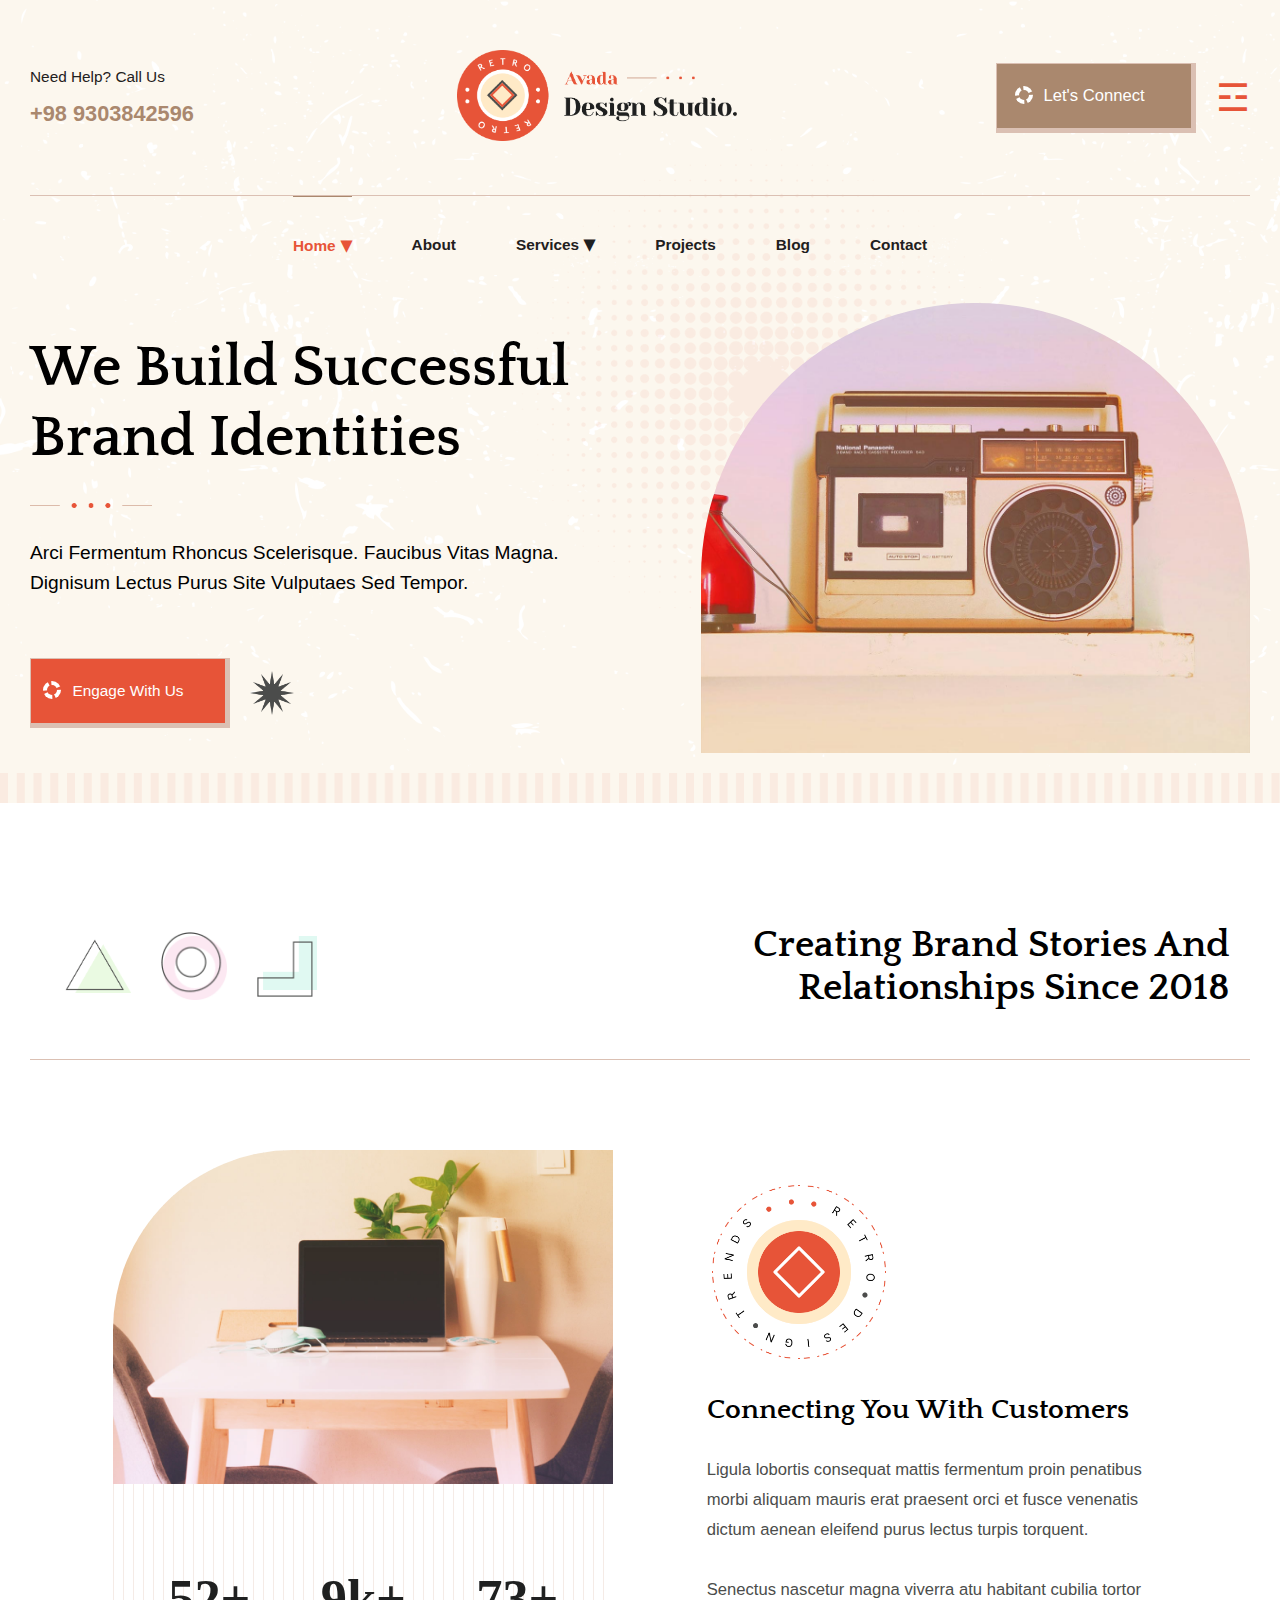
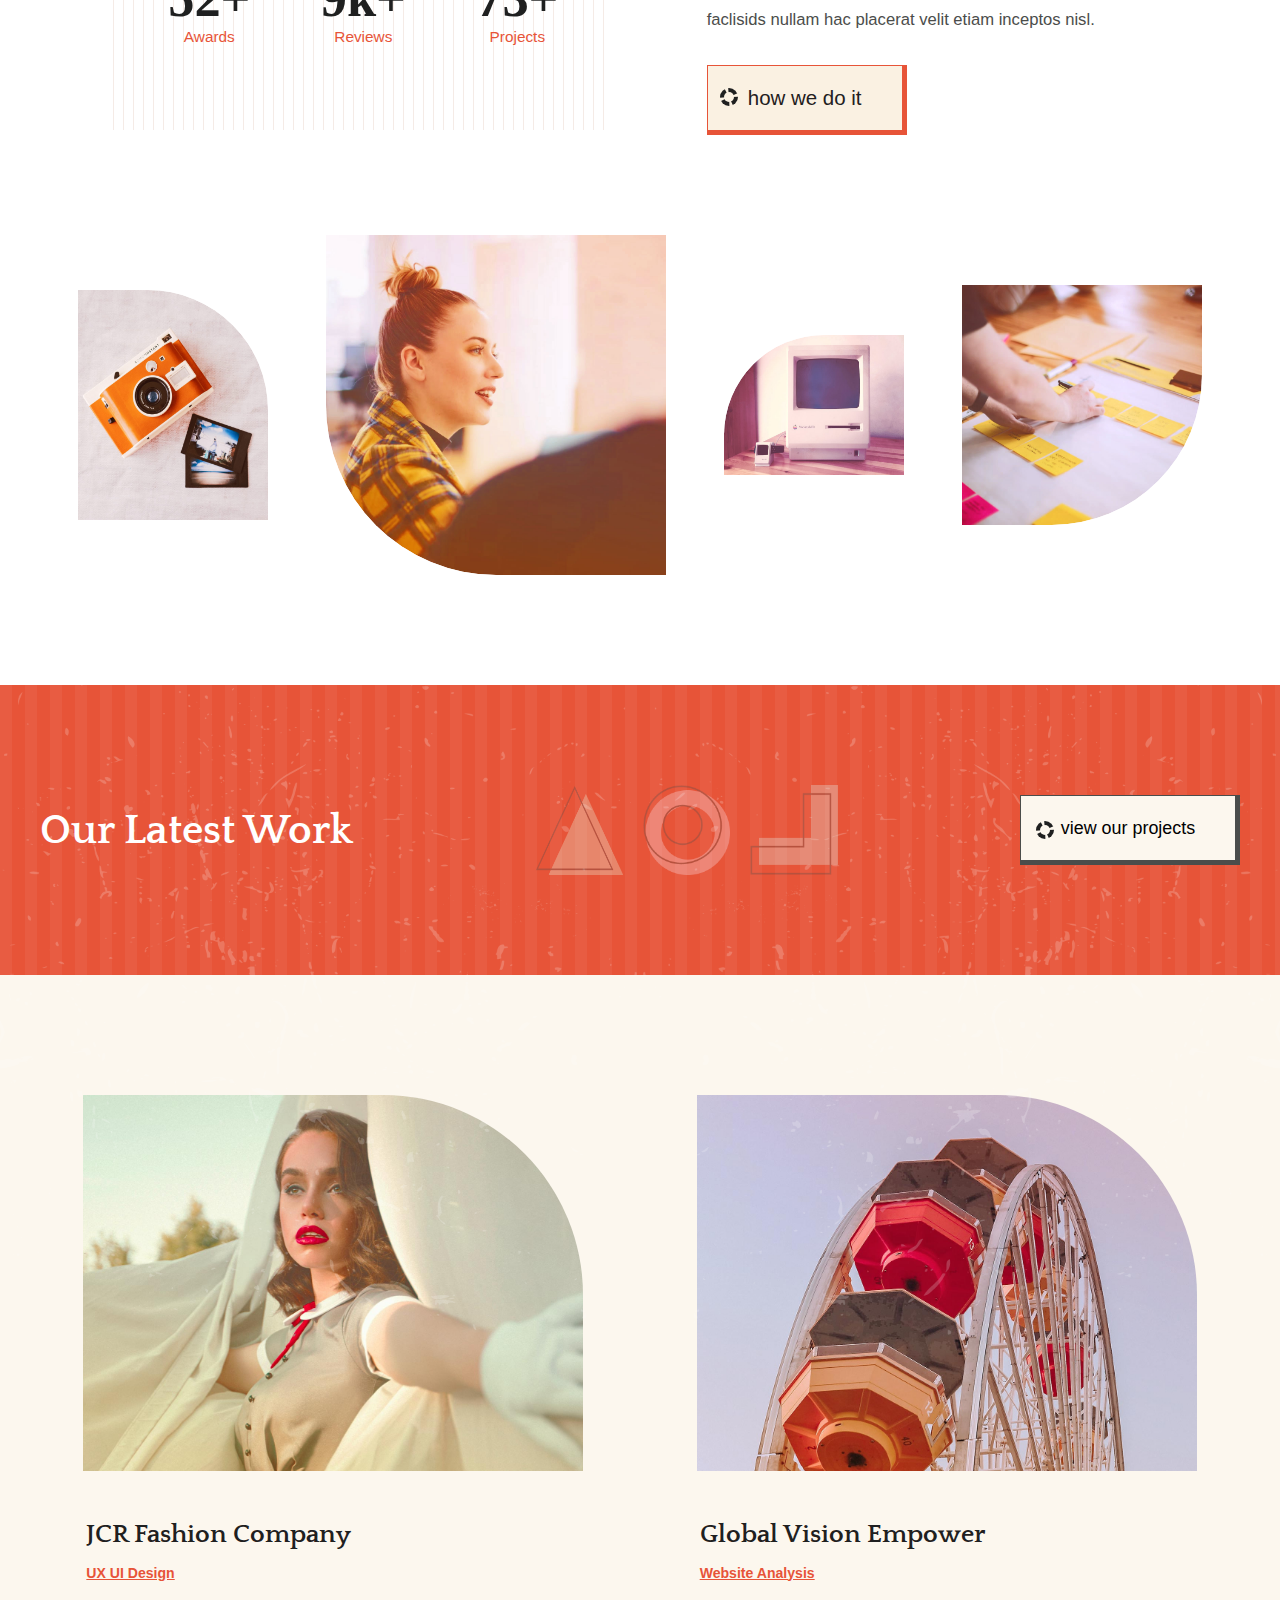
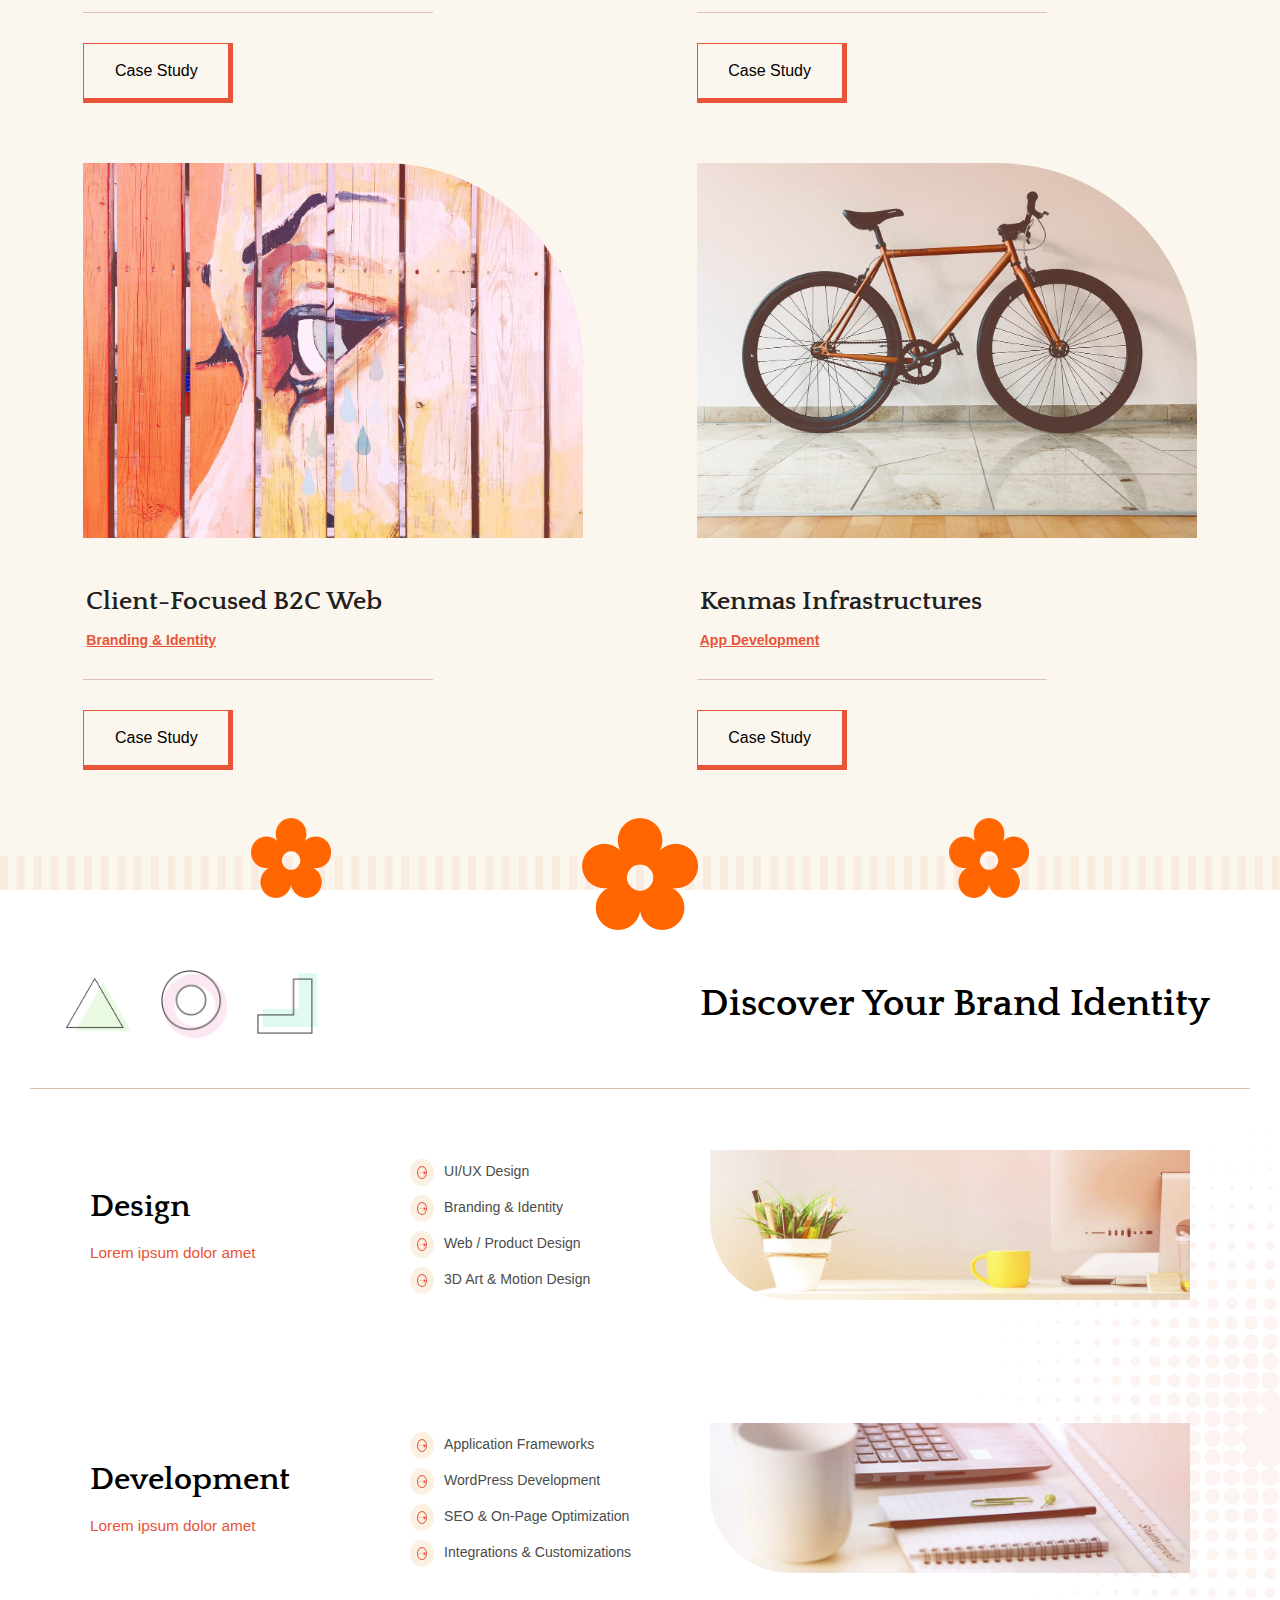
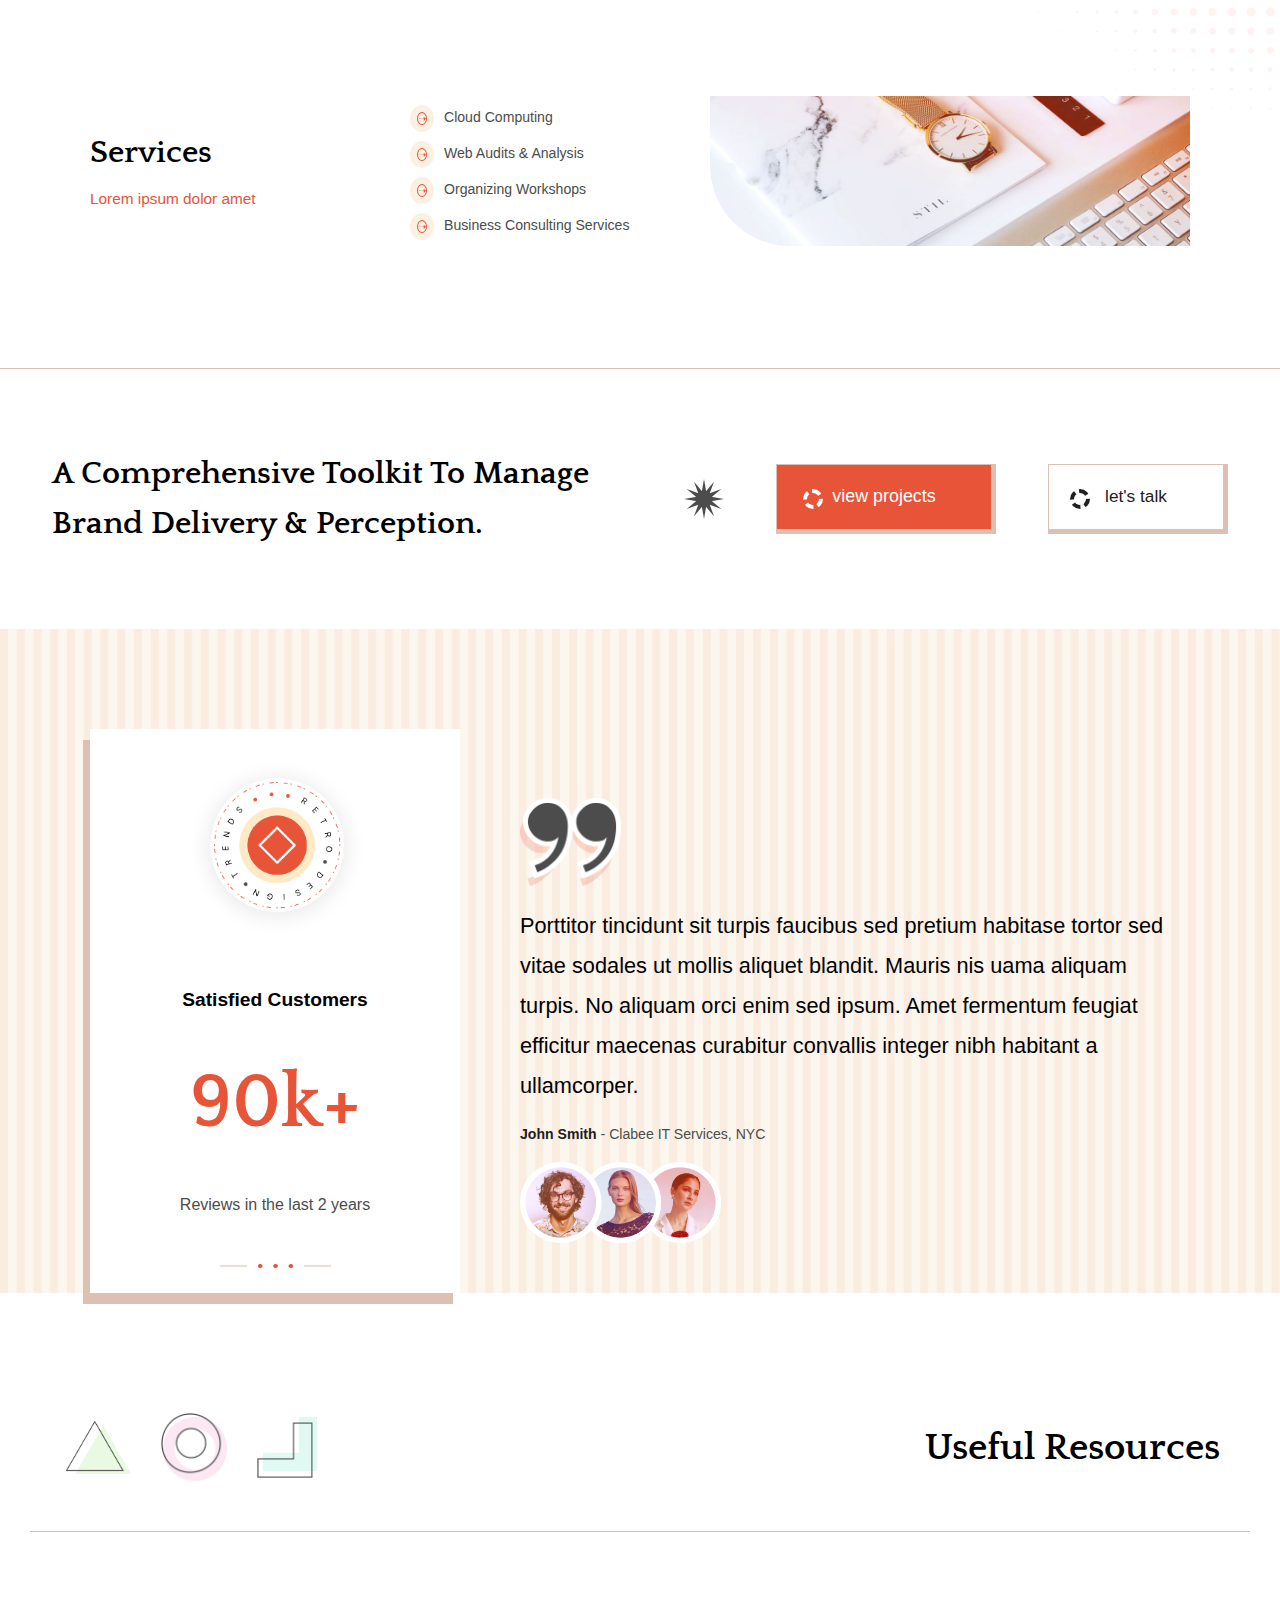
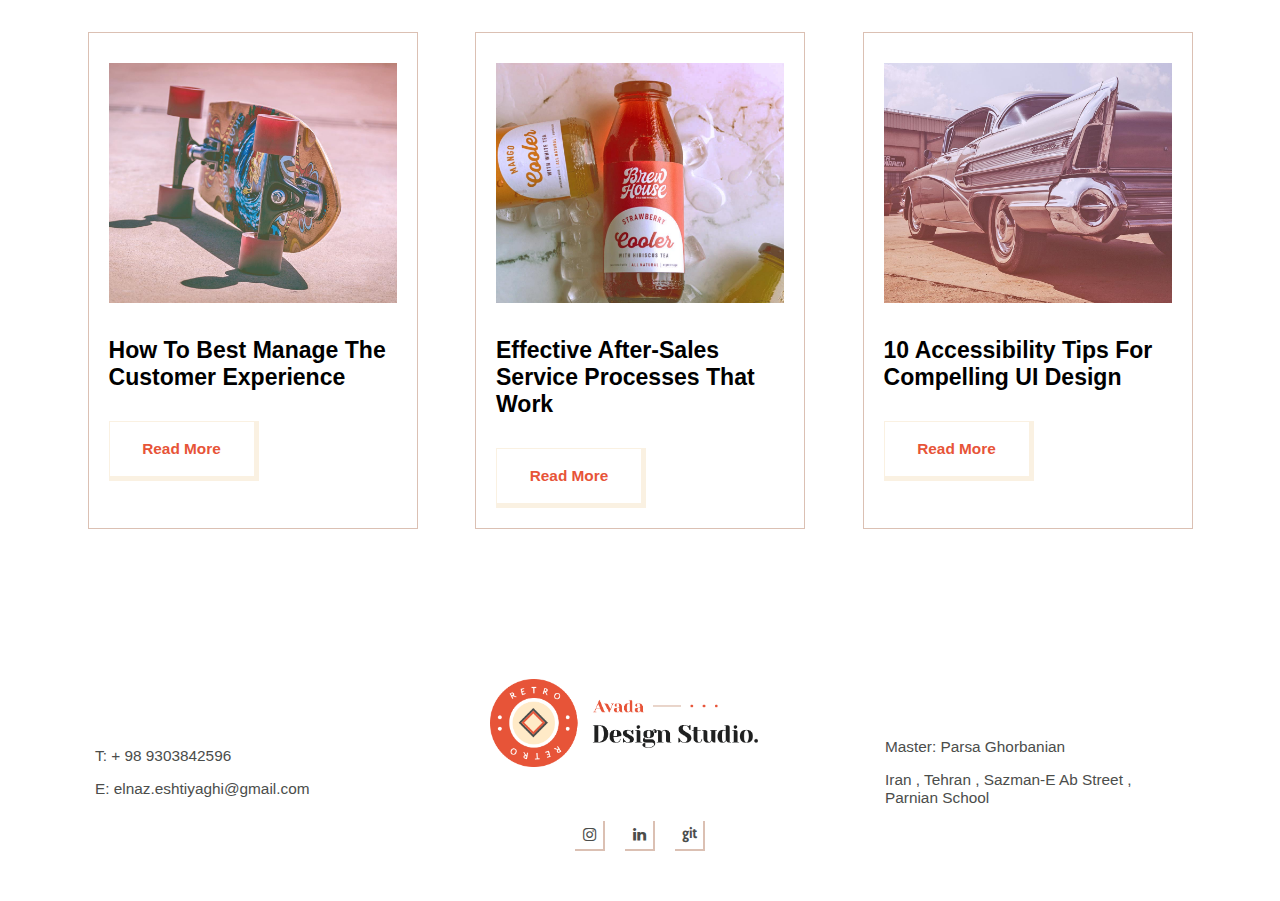
<file: index.html>
<!DOCTYPE html>
<html lang="en">

<head>
    <meta charset="UTF-8">
    <meta name="viewport" content="width=device-width, initial-scale=1.0">
    <title>index</title>
    <link rel="stylesheet" href="assets/stylesheet/global.css">
    <link rel="stylesheet" href="assets/stylesheet/master.css">
    <link rel="stylesheet" href="https://cdnjs.cloudflare.com/ajax/libs/font-awesome/4.7.0/css/font-awesome.min.css">
</head>

<body>
    <main>
        <!-- stare-header... -->
        <section class="head-top">
            <div class="row">
                <!-- start-head1... -->
                <header>
                    <div class="row">
                        <div>
                            <div class="row">
                                <p>Need help? Call us</p>
                                <p>+98 9303842596</p>
                            </div>
                        </div>
                        <figure>
                            <a href="https://avada.website/retro/" target="_blank">
                                <img src="assets/image/logo-avada-retro-1.png" alt="logo"></a>
                        </figure>
                        <div>
                            <div class="row">
                                <div>
                                    <a href="#"> let's connect
                                        <span></span>
                                        <span></span>
                                    </a>

                                </div>
                                <a href="#"> &#x2632;</a>

                            </div>
                        </div>
                    </div>
                </header>
                <!-- ...end-header -->
                <!-- start-menu... -->
                <ul class="row">
                    <li><a href="#">home<i>&#x25BE;</i></a>
                        <ul>
                            <li><a href="#">retro home alternate</a></li>
                        </ul>
                    </li>
                    <li><a href="#">about</a></li>
                    <li><a href="#">services<i>&#x25BE;</i></a>
                        <ul>
                            <li>
                                <figure class="row">
                                    <div class="row">
                                        <a href="#">Design Services</a>
                                        <p>Focused On All Types Of Services</p>
                                    </div>
                                    <img src="assets/image/service-design-1.jpg" alt="">
                                </figure>
                            </li>
                            <li>
                                <figure class="row">
                                    <div class="row">
                                        <a href="#">Development Services</a>
                                        <p>Build Digital Products For Everyone</p>
                                    </div>
                                    <img src="assets/image/service-development-1.jpg" alt="">
                                </figure>
                            </li>
                            <li>
                                <figure class="row">
                                    <div class="row">
                                        <a href="#">More Services</a>
                                        <p>Other Useful Expertise For Customers</p>
                                    </div>
                                    <img src="assets/image/service-more-1.jpg" alt="">
                                </figure>
                            </li>
                        </ul>
                    </li>
                    <li><a href="#">projects</a></li>
                    <li><a href="#">blog</a></li>
                    <li><a href="#">contact</a></li>
                </ul>
                <!-- ...end-menu -->
                <!-- start-head2... -->
                <section>
                    <div class="row">
                        <div>
                            <div class="row">
                                <h1>We Build Successful Brand Identities</h1>
                                <img src="assets/image/divider.png" alt="">
                                <p>Arci fermentum rhoncus scelerisque. Faucibus vitas magna. Dignisum lectus purus site
                                    vulputaes sed tempor.</p>
                                <div>
                                    <div class="row">
                                        <a href="#">engage with us
                                            <span></span>
                                            <span></span>
                                        </a>
                                        <img src="assets/image/star-1.png" alt="">
                                    </div>
                                </div>
                            </div>
                        </div>
                        <figure>
                            <img src="assets/image/hero-image-4.jpg" alt="headerimg">
                        </figure>
                    </div>
                </section>
                <!-- ...end-head2 -->
            </div>
        </section>
        <!-- ...end-header -->
        <figure class="lines">
            <img src="assets/image/bg-lines-1.png" alt="">
        </figure>
        <!-- start-part1-creating... -->
        <section class="creating">
            <div class="row">
                <section class="creating_title">
                    <div class="row">
                        <figure class="row">
                            <img src="assets/image/triangle.png" alt="">
                            <img src="assets/image/circle.png" alt="">
                            <img src="assets/image/l-shape.png" alt="">
                        </figure>
                        <h2>Creating Brand Stories And Relationships Since 2018</h2>
                    </div>
                </section>
                <section class="creating_describe">
                    <div class="row">
                        <figure>
                            <img src="assets/image/about-avada-retro-01.jpg" alt="">
                            <figcaption>
                                <div class="row">
                                    <div>
                                        <div class="row">
                                            <strong>52+</strong>
                                            <span>Awards</span>
                                        </div>
                                    </div>
                                    <div>
                                        <div class="row">
                                            <strong>9k+</strong>
                                            <span>Reviews</span>
                                        </div>
                                    </div>
                                    <div>
                                        <div class="row">
                                            <strong>73+</strong>
                                            <span>Projects</span>
                                        </div>
                                    </div>
                                </div>
                            </figcaption>
                        </figure>
                        <div>
                            <div class="row">
                                <img src="assets/image/round-shape-stamp.png" alt="logo">
                                <h3>Connecting You With Customers</h3>
                                <p>Ligula lobortis consequat mattis fermentum proin penatibus morbi aliquam mauris
                                    erat
                                    praesent orci et fusce venenatis dictum aenean eleifend purus lectus turpis
                                    torquent.
                                </p>
                                <p>Senectus nascetur magna viverra atu habitant cubilia tortor faclisids nullam hac
                                    placerat
                                    velit etiam inceptos nisl.</p>
                                <a href="#">how we do it
                                    <span></span>
                                    <span></span>
                                </a>
                            </div>
                        </div>
                    </div>
                </section>
                <section class="creating_photo">
                    <div class="row">
                        <figure><img src="assets/image/office-image-01.jpg" alt="creating"></figure>
                        <figure><img src="assets/image/office-image-2-1.jpg" alt="creating"></figure>
                        <figure><img src="assets/image/office-image-03.jpg" alt="creating"></figure>
                        <figure><img src="assets/image/office-image-4.jpg" alt="creating"></figure>
                    </div>
                </section>
            </div>
        </section>
        <!-- ...end-part1-creating -->
        <!-- start-part2-work... -->
        <section class="work">
            <img src="assets/image/bg-lines-1.png" alt="">
            <figure>
                <img src="assets/image/SeekPng.com_orange-flowers-png_934904.png" alt="">
                <img src="assets/image/SeekPng.com_orange-flowers-png_934904.png" alt="">
                <img src="assets/image/SeekPng.com_orange-flowers-png_934904.png" alt="">
            </figure>
            <div class="row">
                <section class="work_title">
                    <img src="assets/image/grunge-overlay-1.png" alt="">
                    <div class="row">
                        <h2>
                            Our Latest Work</h2>
                        <figure class="row">
                            <img src="assets/image/triangle.png" alt="">
                            <img src="assets/image/circle.png" alt="">
                            <img src="assets/image/l-shape.png" alt="">
                        </figure>
                        <a href="#">view our projects
                            <span></span>
                            <span></span>
                        </a>
                    </div>
                </section>
                <section class="work_cards">
                    <div class="row">

                        <figure>
                            <img src="assets/image/b2c-web-001.jpg" alt="card-photo">
                            <figcaption>
                                <h3>JCR Fashion Company</h3>
                                <a href="#">UX UI Design</a>
                            </figcaption>
                            <a href="#">
                                <span>case study</span>
                                <span>case study</span>
                            </a>
                        </figure>
                        <figure>
                            <img src="assets/image/global-vision-001.jpg" alt="card-photo">
                            <figcaption>
                                <h3>Global Vision Empower</h3>
                                <a href="#">Website Analysis</a>
                            </figcaption>
                            <a href="#">
                                <span>case study</span>
                                <span>case study</span>
                            </a>
                        </figure>
                        <figure>
                            <img src="assets/image/jcr-fashion-001.jpg" alt="card-photo">
                            <figcaption>
                                <h3>Client-Focused B2C Web</h3>
                                <a href="#">Branding & Identity</a>
                            </figcaption>
                            <a href="#">
                                <span>case study</span>
                                <span>case study</span>
                            </a>
                        </figure>
                        <figure>
                            <img src="assets/image/kenmas-infrastructures-002.jpg" alt="card-photo">
                            <figcaption>
                                <h3>Kenmas Infrastructures</h3>
                                <a href="#">App Development</a>
                            </figcaption>
                            <a href="#">
                                <span>case study</span>
                                <span>case study</span>
                            </a>
                        </figure>
                    </div>
                </section>
            </div>
        </section>
        <!-- ...end-part2-work -->
        <!-- start-part3-discover... -->
        <section class="discover">
            <div class="row">
                <section class="creating_title">
                    <div class="row">
                        <figure class="row">
                            <img src="assets/image/triangle.png" alt="">
                            <img src="assets/image/circle.png" alt="">
                            <img src="assets/image/l-shape.png" alt="">
                        </figure>
                        <h2>Discover Your Brand Identity</h2>
                    </div>
                </section>
                <section class="discover_cards">
                    <div class="row">
                        <div>
                            <div class="row">
                                <div>
                                    <div class="row">
                                        <h3>Design</h3>
                                        <a href="#">Lorem ipsum dolor amet
                                            <div>
                                                <div class="row">
                                                    <h3>this is a heading</h3>
                                                    <p>Lorem ipsum dolor, sit amet consectetur adipisicing elit. Quod,
                                                        suscipit debitis!</p>
                                                </div>
                                            </div>
                                            <span></span>
                                        </a>
                                    </div>
                                </div>
                                <ul>
                                    <li><i>&#10141;</i>UI/UX Design</li>
                                    <li><i>&#10141;</i>Branding & Identity</li>
                                    <li><i>&#10141;</i>Web / Product Design</li>
                                    <li><i>&#10141;</i>3D Art & Motion Design</li>
                                </ul>
                                <figure>
                                    <img src="assets/image/service-design-1.jpg" alt="discover-photo">
                                </figure>
                            </div>
                        </div>
                        <div>
                            <div class="row">
                                <div>
                                    <div class="row">
                                        <h3>Development</h3>
                                        <a href="#">Lorem ipsum dolor amet
                                            <div>
                                                <div class="row">
                                                    <h3>this is a heading</h3>
                                                    <p>Lorem ipsum dolor, sit amet consectetur adipisicing elit. Quod,
                                                        suscipit debitis!</p>
                                                </div>
                                            </div>
                                            <span></span>
                                        </a>
                                    </div>
                                </div>
                                <ul>
                                    <li><i>&#10141;</i>Application Frameworks</li>
                                    <li><i>&#10141;</i>WordPress Development</li>
                                    <li><i>&#10141;</i>SEO & On-Page Optimization</li>
                                    <li><i>&#10141;</i>Integrations & Customizations</li>
                                </ul>
                                <figure>
                                    <img src="assets/image/service-development-1.jpg" alt="discover-photo">
                                </figure>
                            </div>
                        </div>
                        <div>
                            <div class="row">
                                <div>
                                    <div class="row">
                                        <h3>Services</h3>
                                        <a href="#">Lorem ipsum dolor amet
                                            <div>
                                                <div class="row">
                                                    <h3>this is a heading</h3>
                                                    <p>Lorem ipsum dolor, sit amet consectetur adipisicing elit. Quod,
                                                        suscipit debitis!</p>
                                                </div>
                                            </div>
                                            <span></span>
                                        </a>
                                    </div>
                                </div>
                                <ul>
                                    <li><i>&#10141;</i>Cloud Computing</li>
                                    <li><i>&#10141;</i>Web Audits & Analysis</li>
                                    <li><i>&#10141;</i>Organizing Workshops</li>
                                    <li><i>&#10141;</i>Business Consulting Services</li>
                                </ul>
                                <figure>
                                    <img src="assets/image/service-more-1.jpg" alt="discover-photo">
                                </figure>
                            </div>
                        </div>
                    </div>
                </section>
            </div>
        </section>
        <!-- ...end-part3-discover -->
        <!-- start-part4-project... -->
        <section class="project">
            <div class="row">
                <section class="project_title">
                    <div class="row">
                        <h2>A Comprehensive Toolkit To Manage Brand Delivery & Perception.</h2>
                        <img src="assets/image/star-1.png" alt="">
                        <div>
                            <span></span>
                            <a href="#">view projects</a>
                            <a href="#">view projects</a>
                        </div>
                        <div>
                            <span></span>
                            <a href="#">let's talk</a>
                            <a href="#">let's talk</a>
                        </div>
                    </div>
                </section>
                <section class="project_discribe">
                    <div class="row">
                        <div>
                            <span></span>
                            <div class="row">
                                <img src="assets/image/retro-stamp-1.png" alt="">
                                <strong>Satisfied Customers</strong>
                                <h3>90k+</h3>
                                <p>Reviews in the last 2 years</p>
                                <img src="assets/image/divider.png" alt="">

                            </div>
                        </div>
                        <div>
                            <div class="row">
                                <img src="assets/image/quotes.png" alt="">
                                <p>Porttitor tincidunt sit turpis faucibus sed pretium habitase tortor sed vitae sodales
                                    ut mollis aliquet blandit. Mauris nis uama aliquam turpis. No aliquam orci enim sed
                                    ipsum. Amet fermentum feugiat efficitur maecenas curabitur convallis integer nibh
                                    habitant a ullamcorper.</p>
                                <p><strong>John Smith</strong> - Clabee IT Services, NYC</p>
                                <img src="assets/image/customers-01.png " alt="">
                            </div>
                        </div>
                    </div>
                </section>
            </div>
        </section>
        <!-- ...end-part4-project -->
        <!-- start-part5-resources... -->
        <section class="resources">
            <div class="row">
                <section class="creating_title">
                    <div class="row">
                        <figure class="row">
                            <img src="assets/image/triangle.png" alt="">
                            <img src="assets/image/circle.png" alt="">
                            <img src="assets/image/l-shape.png" alt="">
                        </figure>
                        <h2>Useful Resources</h2>
                    </div>
                </section>
                <section class="resources_card">
                    <div class="row">
                        <figure>
                            <img src="assets/image/blog-image-10.jpg" alt="">
                            <figcaption>How To Best Manage The Customer Experience</figcaption>
                            <div>
                                <a href="">read more</a><a href="">read more</a>
                            </div>
                        </figure>
                        <figure>
                            <img src="assets/image/blog-image-04.jpg" alt="">
                            <figcaption>Effective After-Sales Service Processes That Work</figcaption>
                            <div>
                                <a href="">read more</a><a href="">read more</a>
                            </div>
                        </figure>
                        <figure>
                            <img src="assets/image/blog-image-11.jpg" alt="">
                            <figcaption>10 Accessibility Tips For Compelling UI Design</figcaption>
                            <div>
                                <a href="">read more</a><a href="">read more</a>
                            </div>
                        </figure>
                    </div>
                </section>
            </div>
        </section>
        <!-- ...end-part5-resources -->
        <!-- start-footer... -->
        <footer>
            <div class="row">
                <section class="footer_phone">
                    <div class="row">
                        <p>T: + 98 9303842596</p>
                        <p>E: elnaz.eshtiyaghi@gmail.com</p>
                    </div>
                </section>
                <section class="footer_social">
                    <img src="assets/image/logo-avada-retro-1.png" alt="">
                    <div>
                        <div class="row">
                            <div>
                                <a href="#"><i class='fa fa-instagram'></i></a>
                                <span>instagram</span>
                            </div>
                            <div>
                                <a href="#"><i class='	fa fa-linkedin'></i></a>
                                <span>linkedin</span>
                            </div>
                            <div>
                                <a href="#"><i class='fa fa-git'></i></a>
                                <span>github</span>
                            </div>
                        </div>
                    </div>
                </section>
                <section class="footer_address">
                    <div class="row">
                        <p>master: parsa ghorbanian</p>
                        <p>iran , tehran , sazman-e ab street , parnian school</p>
                    </div>
                </section>
            </div>
        </footer>
        <!-- ...end-footer -->
    </main>
</body>

</html>
</file>
<file: assets/stylesheet/global.css>
*,*::after,*::before{
    padding: 0;
    margin: 0;
    box-sizing: border-box;
}
body{
    font-family: Arial, "Helvetica Neue", Helvetica, sans-serif;
    width: 100%;
    /* overflow-x: hidden; */
}
li{
    list-style-type: none;
}
a,a:visited{
    text-decoration: none;
    color: inherit;
}
.row{
    display: flex;
    flex-wrap: wrap;
}
@font-face {
    font-family: Quattrocento;
    src: url(../font/Quattrocento-Bold.ttf);
}
h1,h2,h3{
    font-family: Quattrocento;
}
</file>
<file: assets/stylesheet/master.css>
.border, .resources > .row > .resources_card > .row > figure > div, .project > .row > .project_title .row > div, .work .row > .work_cards > .row > figure > a, .work .row > .work_title > .row > a, .creating > .row > .creating_describe > .row > div > .row > a, .head-top > .row section > .row > div > .row > div > .row > a, .head-top > .row > header > .row > div:last-of-type > .row > div:first-of-type:hover, .head-top > .row > header > .row > div:last-of-type > .row > div:first-of-type {
  border-top: 1px solid #4B4D4B;
  border-left: 1px solid #4B4D4B;
  border-bottom: 5px solid #4B4D4B;
  border-right: 5px solid #4B4D4B;
}

.span, .work .row > .work_title > .row > a > span, .creating > .row > .creating_describe > .row > div > .row > a > span, .head-top > .row section > .row > div > .row > div > .row > a > span, .head-top > .row > header > .row > div:last-of-type > .row > div:first-of-type > a > span {
  position: absolute;
  top: 22px;
  width: 18px;
  height: 18px;
  border-radius: 50%;
  border: 4px dashed #1F2020;
  transition: 0.5s;
}

.creating_title {
  padding-bottom: 50px;
  border-bottom: 1px solid #DBC0B3;
}
.creating_title > .row {
  align-items: center;
  justify-content: space-between;
}
.creating_title > .row > * {
  margin: 20px 20px 0 20px;
}
.creating_title > .row > h2 {
  font-size: 3vw;
  display: flex;
  text-align: end;
  width: 530px;
}
.creating_title > .row > figure {
  align-items: center;
  justify-content: flex-start;
  width: 300px;
}
.creating_title > .row > figure > img {
  width: 22%;
  transition: 0.5s;
  margin: 0 15px;
}
.creating_title > .row > figure > img:last-of-type {
  width: 20%;
}
.creating_title > .row > figure > img:hover:first-of-type {
  transform: rotate(15deg);
}
.creating_title > .row > figure > img:hover:nth-of-type(2) {
  transform: translateY(4px);
}
.creating_title > .row > figure > img:hover:last-of-type {
  transform: rotate(-15deg);
}

.test1 {
  background-color: rgb(255, 233, 193);
  border: 1px solid rgb(201, 65, 255);
}

.test2 {
  background-color: rgb(248, 245, 64);
  border: 1px solid rgb(0, 0, 0);
}

.head-top {
  background-color: #FCF7EE;
  background-image: url(../image/grunge-overlay-1.png);
  background-image: url(../image/grunge-overlay-dots-2.png);
  background-size: cover;
  padding: 20px 30px;
}
.head-top > .row {
  text-transform: capitalize;
}
.head-top > .row > header {
  padding: 30px 0;
  width: 100%;
}
.head-top > .row > header > .row {
  align-items: center;
  justify-content: space-between;
}
.head-top > .row > header > .row > * {
  width: 30%;
}
.head-top > .row > header > .row > div:first-of-type > .row > p {
  width: 100%;
}
.head-top > .row > header > .row > div:first-of-type > .row > p:first-of-type {
  font-weight: lighter;
  color: #1F2020;
  font-size: 1.2vw;
}
.head-top > .row > header > .row > div:first-of-type > .row > p:last-of-type {
  margin-top: 15px;
  color: #AA886E;
  font-size: 1.7vw;
  font-weight: 600;
  font-family: "Segoe UI", Tahoma, Geneva, Verdana, sans-serif;
}
.head-top > .row > header > .row > div:last-of-type > .row {
  align-items: center;
  justify-content: flex-end;
}
.head-top > .row > header > .row > div:last-of-type > .row > div {
  width: 200px;
  height: 70px;
  overflow: hidden;
  position: relative;
  margin-right: 20px;
}
.head-top > .row > header > .row > div:last-of-type > .row > div:first-of-type {
  background-color: #AA886E;
  border-color: #DBC0B3;
}
.head-top > .row > header > .row > div:last-of-type > .row > div:first-of-type:hover {
  background-color: #E75438;
  border-color: #BA3317;
}
.head-top > .row > header > .row > div:last-of-type > .row > div:first-of-type:hover > a {
  transform: translate(-15px);
}
.head-top > .row > header > .row > div:last-of-type > .row > div:first-of-type:hover > a > span:first-of-type {
  left: -28px;
}
.head-top > .row > header > .row > div:last-of-type > .row > div:first-of-type:hover > a > span:last-of-type {
  right: 18px;
}
.head-top > .row > header > .row > div:last-of-type > .row > div:first-of-type > a {
  color: #FFFFFF;
  transition: 0.5s;
  font-size: 1.3vw;
  display: flex;
  width: 100%;
  height: 100%;
  align-items: center;
  justify-content: center;
  position: relative;
}
.head-top > .row > header > .row > div:last-of-type > .row > div:first-of-type > a > span {
  border-color: #FFFFFF;
}
.head-top > .row > header > .row > div:last-of-type > .row > div:first-of-type > a > span:first-of-type {
  left: 18px;
}
.head-top > .row > header > .row > div:last-of-type > .row > div:first-of-type > a > span:last-of-type {
  right: -88px;
}
.head-top > .row > header > .row > div:last-of-type > .row > a {
  color: #E75438;
  font-size: 3vw;
  transition: 0.5s;
}
.head-top > .row > header > .row > div:last-of-type > .row > a:hover {
  color: #AA886E;
}
.head-top > .row > header > .row figure {
  display: flex;
  align-items: center;
}
.head-top > .row > header > .row figure > a > img {
  width: 77%;
}
.head-top > .row > ul {
  margin-top: 20px;
  border-top: 1px solid #DBC0B3;
  width: 100%;
  justify-content: center;
}
.head-top > .row > ul > li {
  text-transform: h1;
  margin-right: 60px;
  color: #1F2020;
  transition: 0.5s;
}
.head-top > .row > ul > li > a {
  padding: 40px 0;
  display: flex;
  font-size: 1.2vw;
  font-weight: 700;
}
.head-top > .row > ul > li > a > i {
  font-style: normal;
  margin-left: 5px;
  font-size: 1.7vw;
  transform: translateY(-5px);
}
.head-top > .row > ul > li:hover {
  color: #E75438;
  border-top: 1px solid #AA886E;
}
.head-top > .row > ul > li:first-of-type {
  color: #E75438;
  border-top: 1px solid #AA886E;
  position: relative;
}
.head-top > .row > ul > li:first-of-type:hover > ul {
  opacity: 1;
  visibility: visible;
  bottom: -20%;
}
.head-top > .row > ul > li:first-of-type > ul {
  position: absolute;
  left: 0;
  bottom: 0;
  opacity: 0;
  visibility: hidden;
  transition: 0.5s;
  width: 300%;
}
.head-top > .row > ul > li:first-of-type > ul > li {
  background-color: #4B4D4B;
  border-radius: 0 0 0 20px;
  transition: 0.5s;
}
.head-top > .row > ul > li:first-of-type > ul > li > a {
  text-transform: capitalize;
  color: #FFFFFF;
  font-size: 1.1vw;
  padding: 20px 30px;
  display: flex;
}
.head-top > .row > ul > li:first-of-type > ul > li:hover {
  background-color: #E75438;
}
.head-top > .row > ul > li:nth-of-type(3) {
  position: relative;
}
.head-top > .row > ul > li:nth-of-type(3):hover > ul {
  opacity: 1;
  visibility: visible;
  top: 70%;
}
.head-top > .row > ul > li:nth-of-type(3) > ul {
  position: absolute;
  padding: 20px;
  left: -250%;
  top: 50%;
  width: 735%;
  background-color: #FFFFFF;
  border-radius: 0 0 60px 0;
  border: 1px solid rgba(0, 0, 0, 0.0274509804);
  opacity: 0;
  visibility: hidden;
  transition: 0.5s;
  z-index: 3;
}
.head-top > .row > ul > li:nth-of-type(3) > ul > li {
  text-transform: capitalize;
}
.head-top > .row > ul > li:nth-of-type(3) > ul > li > figure {
  margin: 15px 20px;
  height: 120px;
  justify-content: space-between;
}
.head-top > .row > ul > li:nth-of-type(3) > ul > li > figure .row {
  width: 40%;
}
.head-top > .row > ul > li:nth-of-type(3) > ul > li > figure .row > a {
  color: #E75438;
  font-size: 1.7vw;
  font-weight: 600;
  letter-spacing: -2px;
  position: relative;
}
.head-top > .row > ul > li:nth-of-type(3) > ul > li > figure .row > a:hover {
  color: #AA886E;
}
.head-top > .row > ul > li:nth-of-type(3) > ul > li > figure .row > a:hover::after {
  background-color: #AA886E;
  bottom: 95%;
}
.head-top > .row > ul > li:nth-of-type(3) > ul > li > figure .row > a::after {
  content: "";
  position: absolute;
  left: 0;
  bottom: 65%;
  width: 100%;
  height: 2px;
  background-color: #E75438;
  z-index: 2;
  transition: 0.5s;
}
.head-top > .row > ul > li:nth-of-type(3) > ul > li > figure .row p {
  width: 100%;
  color: #4B4D4B;
  font-size: 1vw;
  align-self: flex-start;
  margin-top: -30px;
}
.head-top > .row > ul > li:nth-of-type(3) > ul > li > figure img {
  border-radius: 0 0 40px 0;
  width: 50%;
  height: 100%;
  margin-left: 30px;
  -o-object-fit: cover;
     object-fit: cover;
  transition: 0.5s;
  cursor: pointer;
  transition: 0.5s;
}
.head-top > .row > ul > li:nth-of-type(3) > ul > li > figure img:hover {
  transform: scale(1.01);
}
.head-top > .row section > .row {
  justify-content: space-between;
}
.head-top > .row section > .row > div {
  width: 48%;
  padding-right: 30px;
}
.head-top > .row section > .row > div > .row > * {
  width: 100%;
  margin-top: 30px;
}
.head-top > .row section > .row > div > .row > h1 {
  font-size: 4.5vw;
  line-height: 70px;
  font-weight: 900;
}
.head-top > .row section > .row > div > .row > img {
  width: 22%;
}
.head-top > .row section > .row > div > .row > p {
  font-size: 1.5vw;
  line-height: 30px;
}
.head-top > .row section > .row > div > .row > div {
  margin-top: 60px;
}
.head-top > .row section > .row > div > .row > div > .row {
  align-items: center;
}
.head-top > .row section > .row > div > .row > div > .row > a {
  display: flex;
  align-items: center;
  justify-content: center;
  width: 200px;
  height: 70px;
  background-color: #E75438;
  border-color: #DBC0B3;
  color: #FFFFFF;
  font-size: 1.2vw;
  position: relative;
  overflow: hidden;
}
.head-top > .row section > .row > div > .row > div > .row > a:hover {
  background-color: #AA886E;
  border-color: #4B4D4B;
}
.head-top > .row section > .row > div > .row > div > .row > a:hover > span:first-of-type {
  left: -32px;
}
.head-top > .row section > .row > div > .row > div > .row > a:hover > span:last-of-type {
  right: 12px;
}
.head-top > .row section > .row > div > .row > div > .row > a > span {
  border-color: #FFFFFF;
}
.head-top > .row section > .row > div > .row > div > .row > a > span:first-of-type {
  left: 12px;
}
.head-top > .row section > .row > div > .row > div > .row > a > span:last-of-type {
  right: -88px;
}
.head-top > .row section > .row > div > .row > div > .row > img {
  width: 8%;
  height: 8%;
  margin-left: 20px;
  transition: 0.5s;
}
.head-top > .row section > .row > div > .row > div > .row > img:hover {
  transform: translateX(10px);
}
.head-top > .row section > .row figure {
  width: 45%;
  margin-left: 20px;
  height: 450px;
  position: relative;
}
.head-top > .row section > .row figure > img {
  width: 100%;
  height: 100%;
  -o-object-fit: cover;
     object-fit: cover;
  border-radius: 300px 300px 0 0;
}
.head-top > .row section > .row figure:hover::after {
  background-color: rgba(255, 250, 204, 0);
}
.head-top > .row section > .row figure::after {
  content: "";
  position: absolute;
  top: 0;
  left: 0;
  width: 100%;
  height: 100%;
  background-color: rgba(31, 32, 32, 0.0392156863);
  z-index: 1;
  border-radius: 300px 300px 0 0;
}

.lines {
  width: 100%;
  background-color: #FCF7EE;
  height: 30px;
}
.lines > img {
  width: 100%;
  height: 100%;
}

.creating {
  padding: 100px 30px;
  background-color: #FFFFFF;
}
.creating > .row > * {
  width: 100%;
}
.creating > .row > .creating_describe {
  padding: 90px 0;
}
.creating > .row > .creating_describe > .row {
  justify-content: space-evenly;
}
.creating > .row > .creating_describe > .row > * {
  margin: 0 10px;
}
.creating > .row > .creating_describe > .row > figure {
  width: 500px;
  height: 580px;
  border-radius: 180px 0 0 0;
  overflow: hidden;
  background-image: url(../image/vertical-lines-bg-1.png);
  background-position: right;
}
.creating > .row > .creating_describe > .row > figure > * {
  width: 100%;
}
.creating > .row > .creating_describe > .row > figure > img {
  opacity: 1;
}
.creating > .row > .creating_describe > .row > figure > img:hover {
  opacity: 0.95;
}
.creating > .row > .creating_describe > .row > figure > figcaption {
  padding: 80px 30px;
}
.creating > .row > .creating_describe > .row > figure > figcaption > .row {
  justify-content: space-between;
  align-items: center;
}
.creating > .row > .creating_describe > .row > figure > figcaption > .row > div {
  width: 30%;
}
.creating > .row > .creating_describe > .row > figure > figcaption > .row > div > .row > * {
  display: flex;
  width: 100%;
  justify-content: center;
}
.creating > .row > .creating_describe > .row > figure > figcaption > .row > div > .row > strong {
  font-size: 4.1vw;
  color: #1F2020;
  font-family: Cambria, Cochin, Georgia, Times, "Times New Roman", serif;
}
.creating > .row > .creating_describe > .row > figure > figcaption > .row > div > .row > span {
  font-size: 1.2vw;
  color: #E75438;
}
.creating > .row > .creating_describe > .row > div {
  width: 460px;
}
.creating > .row > .creating_describe > .row > div > .row > * {
  width: 100%;
  margin-top: 30px;
}
.creating > .row > .creating_describe > .row > div > .row > img {
  width: 40%;
}
.creating > .row > .creating_describe > .row > div > .row > h3 {
  font-size: 2.2vw;
}
.creating > .row > .creating_describe > .row > div > .row > p {
  font-size: 1.3vw;
  line-height: 30px;
  color: #4B4D4B;
}
.creating > .row > .creating_describe > .row > div > .row > a {
  display: flex;
  width: 200px;
  height: 70px;
  background-color: #FAF1E2;
  align-items: center;
  justify-content: center;
  border-color: #E75438;
  transition: 0.5s;
  color: #1F2020;
  font-size: 1.6vw;
  position: relative;
  overflow: hidden;
}
.creating > .row > .creating_describe > .row > div > .row > a:hover {
  background-color: #AA886E;
  border-color: #DBC0B3;
  color: #FFFFFF;
}
.creating > .row > .creating_describe > .row > div > .row > a:hover > span:first-of-type {
  left: -88px;
}
.creating > .row > .creating_describe > .row > div > .row > a:hover > span:last-of-type {
  right: 12px;
  border-color: #FFFFFF;
}
.creating > .row > .creating_describe > .row > div > .row > a > span:first-of-type {
  left: 12px;
}
.creating > .row > .creating_describe > .row > div > .row > a > span:last-of-type {
  right: -28px;
}
.creating > .row > .creating_photo {
  width: 100%;
}
.creating > .row > .creating_photo > .row {
  justify-content: space-evenly;
  align-items: center;
}
.creating > .row > .creating_photo > .row > figure {
  overflow: hidden;
  margin: 10px;
}
.creating > .row > .creating_photo > .row > figure:hover img {
  width: 110%;
  height: 110%;
  opacity: 0.9;
}
.creating > .row > .creating_photo > .row > figure:nth-of-type(1) {
  width: 190px;
  height: 230px;
  border-radius: 0 120px 0 0;
}
.creating > .row > .creating_photo > .row > figure:nth-of-type(1) > img {
  border-radius: 0 120px 0 0;
}
.creating > .row > .creating_photo > .row > figure:nth-of-type(2) {
  width: 340px;
  height: 340px;
  border-radius: 0 0 0 170px;
}
.creating > .row > .creating_photo > .row > figure:nth-of-type(2) > img {
  border-radius: 0 0 0 170px;
}
.creating > .row > .creating_photo > .row > figure:nth-of-type(3) {
  width: 180px;
  height: 140px;
  border-radius: 100px 0 0 0;
}
.creating > .row > .creating_photo > .row > figure:nth-of-type(3) > img {
  border-radius: 100px 0 0 0;
}
.creating > .row > .creating_photo > .row > figure:nth-of-type(4) {
  width: 240px;
  height: 240px;
  border-radius: 0 0 150px 0;
}
.creating > .row > .creating_photo > .row > figure:nth-of-type(4) > img {
  border-radius: 0 0 150px 0;
}
.creating > .row > .creating_photo > .row > figure > img {
  width: 100%;
  height: 100%;
  transition: 0.5s;
}

.work {
  position: relative;
}
.work > img,
.work > figure {
  width: 100%;
  position: absolute;
  left: 0;
  bottom: 0;
}
.work > figure {
  display: flex;
  justify-content: space-evenly;
  bottom: -40px;
}
.work > figure > img {
  transition: 1.5s;
  bottom: -30px;
}
.work > figure > img:hover {
  transform: rotate(180deg);
}
.work > figure > img:nth-of-type(1) {
  width: 80px;
  height: 80px;
}
.work > figure > img:nth-of-type(2) {
  width: 9%;
}
.work > figure > img:nth-of-type(3) {
  width: 80px;
  height: 80px;
}
.work .row > * {
  width: 100%;
}
.work .row > .work_title {
  padding: 80px 30px;
  background-color: #E75438;
  background-image: url(../image/bg-lines-4.png);
  position: relative;
}
.work .row > .work_title > img {
  position: absolute;
  top: 0;
  left: 0;
  width: 100%;
  opacity: 0.2;
}
.work .row > .work_title > .row {
  position: relative;
  z-index: 2;
  justify-content: space-between;
  align-items: center;
}
.work .row > .work_title > .row * {
  margin: 10px;
}
.work .row > .work_title > .row > h2 {
  color: #FFFFFF;
  font-size: 3.3vw;
  width: 340px;
}
.work .row > .work_title > .row > figure {
  width: 350px;
  opacity: 0.3;
  transition: 0.5s;
}
.work .row > .work_title > .row > figure:hover {
  transform: translate(10px);
}
.work .row > .work_title > .row > figure > img {
  width: 25%;
}
.work .row > .work_title > .row > a {
  width: 220px;
  height: 70px;
  display: flex;
  align-items: center;
  justify-content: center;
  background-color: #FCF7EE;
  font-size: 1.4vw;
  border-color: #4B4D4B;
  transition: 0.5s;
  position: relative;
  overflow: hidden;
}
.work .row > .work_title > .row > a:hover {
  background-color: rgba(255, 255, 255, 0);
  border-color: #FFFFFF;
}
.work .row > .work_title > .row > a:hover > span:first-of-type {
  left: -50px;
}
.work .row > .work_title > .row > a:hover > span:last-of-type {
  right: 5px;
}
.work .row > .work_title > .row > a > span {
  transition: 0.5s;
  top: 15px;
}
.work .row > .work_title > .row > a > span:first-of-type {
  left: 5px;
}
.work .row > .work_title > .row > a > span:last-of-type {
  right: -50px;
}
.work .row > .work_cards {
  padding: 90px 0;
  background-color: #FCF7EE;
}
.work .row > .work_cards > .row {
  justify-content: space-evenly;
}
.work .row > .work_cards > .row > figure {
  width: 500px;
  border-radius: 0 200px 0 0;
  transition: 0.5s;
  margin: 30px;
}
.work .row > .work_cards > .row > figure:hover {
  transform: translateY(5px);
}
.work .row > .work_cards > .row > figure > img {
  border-radius: 0 200px 0 0;
  width: 100%;
}
.work .row > .work_cards > .row > figure figcaption {
  padding: 30px 3px;
  border-bottom: 1px solid #DBC0B3;
  width: 70%;
}
.work .row > .work_cards > .row > figure figcaption > h3 {
  font-size: 2vw;
  margin: 15px 0;
  font-weight: 800;
  color: #1F2020;
}
.work .row > .work_cards > .row > figure figcaption > a {
  color: #E75438;
  font-size: 1.1vw;
  font-weight: 600;
  text-decoration: underline;
  transition: 0.5s;
}
.work .row > .work_cards > .row > figure figcaption > a:hover {
  color: #AA886E;
  text-decoration: overline;
}
.work .row > .work_cards > .row > figure > a {
  display: flex;
  flex-wrap: wrap;
  align-items: center;
  justify-content: center;
  text-transform: capitalize;
  width: 150px;
  height: 60px;
  margin-top: 30px;
  transition: 0.5s;
  border-color: #E75438;
  overflow: hidden;
}
.work .row > .work_cards > .row > figure > a:hover {
  background-color: #FFFFFF;
  border-color: #4B4D4B;
}
.work .row > .work_cards > .row > figure > a:hover > span {
  transform: translateY(-55px);
}
.work .row > .work_cards > .row > figure > a > span {
  width: 100%;
  height: 100%;
  display: flex;
  align-items: center;
  justify-content: center;
  transition: 0.5s;
}

.discover {
  padding: 60px 30px;
  border-bottom: 1px solid #DBC0B3;
  border-bottom: 1px solid #DBC0B3;
  background-color: #FFFFFF;
  background-image: url(../image/grunge-overlay-dots-2.png);
  background-position: -50%;
}
.discover > .row > * {
  width: 100%;
}
.discover > .row > .discover_cards .row {
  justify-content: space-evenly;
}
.discover > .row > .discover_cards .row > div {
  width: 100%;
  margin: 30px;
}
.discover > .row > .discover_cards .row > div > .row {
  align-items: center;
}
.discover > .row > .discover_cards .row > div > .row > div {
  margin: 70px 0;
  width: 260px;
}
.discover > .row > .discover_cards .row > div > .row > div > .row {
  align-items: center;
  justify-content: start;
}
.discover > .row > .discover_cards .row > div > .row > div > .row > h3 {
  font-size: 2.5vw;
}
.discover > .row > .discover_cards .row > div > .row > div > .row > a {
  padding-top: 20px;
  color: #E75438;
  font-size: 1.2vw;
  position: relative;
}
.discover > .row > .discover_cards .row > div > .row > div > .row > a:hover > div,
.discover > .row > .discover_cards .row > div > .row > div > .row > a:hover > span {
  opacity: 1;
  visibility: visible;
}
.discover > .row > .discover_cards .row > div > .row > div > .row > a > div {
  position: absolute;
  left: -10%;
  top: -400%;
  background-color: #FFFFFF;
  width: 150%;
  border: 1px solid rgba(0, 0, 0, 0.082);
  border-radius: 10px;
  padding: 5px;
  opacity: 0;
  visibility: hidden;
  transition: 0.5s;
}
.discover > .row > .discover_cards .row > div > .row > div > .row > a > div > .row * {
  line-height: 30px;
  width: 100%;
}
.discover > .row > .discover_cards .row > div > .row > div > .row > a > div > .row > h3 {
  text-transform: capitalize;
  font-size: 2vw;
  color: #1F2020;
  background-color: #FAF1E2;
  text-align: center;
  padding: 10px 5px;
  border-radius: 8px 8px 0 0;
}
.discover > .row > .discover_cards .row > div > .row > div > .row > a > div > .row > p {
  color: #4B4D4B;
  text-align: justify;
  font-size: 1.2vw;
}
.discover > .row > .discover_cards .row > div > .row > div > .row > a > span {
  border-top: 12px solid #DBC0B3;
  border-left: 12px solid rgba(245, 245, 220, 0);
  border-right: 12px solid rgba(245, 245, 220, 0);
  position: absolute;
  left: 50%;
  top: 12%;
  opacity: 0;
  visibility: hidden;
  transition: 0.5s;
}
.discover > .row > .discover_cards .row > div > .row > ul {
  width: 300px;
}
.discover > .row > .discover_cards .row > div > .row > ul > li {
  margin: 20px;
  font-size: 1.1vw;
  color: #4B4D4B;
}
.discover > .row > .discover_cards .row > div > .row > ul > li > i {
  font-style: normal;
  border-radius: 50%;
  color: #E75438;
  background-color: #FAF1E2;
  font-size: 10px;
  outline-offset: -8px;
  outline: 1px solid #E75438;
  padding: 8px;
  margin: 10px;
}
.discover > .row > .discover_cards .row > div > .row > figure {
  width: 480px;
  height: 150px;
  border-radius: 0 0 0 80px;
  overflow: hidden;
}
.discover > .row > .discover_cards .row > div > .row > figure:hover > img {
  width: 105%;
  height: 105%;
  opacity: 0.8;
}
.discover > .row > .discover_cards .row > div > .row > figure > img {
  width: 100%;
  height: 100%;
  transition: 0.5s;
  border-radius: 0 0 0 80px;
  cursor: pointer;
}

.project > .row * {
  width: 100%;
}
.project > .row > .project_title {
  padding: 80px 0;
}
.project > .row > .project_title .row {
  justify-content: space-evenly;
  align-items: center;
}
.project > .row > .project_title .row > h2 {
  width: 580px;
  font-size: 2.5vw;
  line-height: 50px;
  font-weight: 900;
}
.project > .row > .project_title .row > img {
  width: 40px;
}
.project > .row > .project_title .row > div {
  height: 70px;
  position: relative;
  overflow: hidden;
  border-color: #DBC0B3;
}
.project > .row > .project_title .row > div:hover:nth-of-type(1) {
  background-color: #AA886E;
  border-color: #4B4D4B;
}
.project > .row > .project_title .row > div:hover:nth-of-type(2) {
  background-color: #4B4D4B;
  border-color: #7D827E;
  color: #FFFFFF;
}
.project > .row > .project_title .row > div:hover:nth-of-type(2) > span {
  border-color: #FFFFFF;
}
.project > .row > .project_title .row > div:hover > a {
  transform: translateY(-63px);
}
.project > .row > .project_title .row > div > a {
  width: 100%;
  height: 100%;
  display: flex;
  align-items: center;
  justify-content: center;
  transition: 0.5s;
}
.project > .row > .project_title .row > div > span {
  width: 20px;
  height: 20px;
  border-radius: 50%;
  position: absolute;
  top: 38%;
  left: 12%;
}
.project > .row > .project_title .row > div:nth-of-type(1) {
  width: 220px;
  background-color: #E75438;
  color: #FFFFFF;
  font-size: 1.4vw;
}
.project > .row > .project_title .row > div:nth-of-type(1) > span {
  border: 4px dashed #FFFFFF;
}
.project > .row > .project_title .row > div:nth-of-type(2) {
  width: 180px;
  color: #1F2020;
  font-size: 1.35vw;
}
.project > .row > .project_title .row > div:nth-of-type(2) > span {
  border: 4px dashed #1F2020;
}
.project > .row > .project_discribe {
  background-color: #FCF7EE;
  padding: 100px 30px 0 30px;
  width: 100%;
  background-image: url(../image/bg-lines-1.png);
  background-size: contain;
}
.project > .row > .project_discribe > .row {
  align-items: center;
  justify-content: space-evenly;
}
.project > .row > .project_discribe > .row > div:nth-of-type(1) {
  width: 370px;
  position: relative;
}
.project > .row > .project_discribe > .row > div:nth-of-type(1) > span {
  position: absolute;
  z-index: 1;
  left: -2%;
  top: 2%;
  width: 100%;
  height: 100%;
  background-color: #DBC0B3;
}
.project > .row > .project_discribe > .row > div:nth-of-type(1) .row {
  justify-content: center;
  background-color: #FFFFFF;
  position: relative;
  z-index: 2;
}
.project > .row > .project_discribe > .row > div:nth-of-type(1) .row > * {
  text-align: center;
  margin: 25px;
}
.project > .row > .project_discribe > .row > div:nth-of-type(1) .row > img:nth-of-type(1) {
  width: 50%;
  transition: 0.5s;
}
.project > .row > .project_discribe > .row > div:nth-of-type(1) .row > img:nth-of-type(1):hover {
  transform: rotate(90deg);
}
.project > .row > .project_discribe > .row > div:nth-of-type(1) .row > img:nth-of-type(2) {
  width: 30%;
}
.project > .row > .project_discribe > .row > div:nth-of-type(1) .row > strong {
  width: 100%;
  font-size: 1.5vw;
}
.project > .row > .project_discribe > .row > div:nth-of-type(1) .row > h3 {
  width: 100%;
  font-size: 6vw;
  color: #E75438;
  font-weight: 900;
}
.project > .row > .project_discribe > .row > div:nth-of-type(1) .row > p {
  color: #4B4D4B;
}
.project > .row > .project_discribe > .row > div:nth-of-type(2) {
  width: 670px;
}
.project > .row > .project_discribe > .row > div:nth-of-type(2) > .row * {
  margin-top: 20px;
}
.project > .row > .project_discribe > .row > div:nth-of-type(2) > .row > p:nth-of-type(1) {
  font-size: 1.7vw;
  line-height: 40px;
}
.project > .row > .project_discribe > .row > div:nth-of-type(2) > .row > p:nth-of-type(2) {
  color: #4B4D4B;
  font-size: 1.1vw;
}
.project > .row > .project_discribe > .row > div:nth-of-type(2) > .row > p:nth-of-type(2) > strong {
  color: #1F2020;
}
.project > .row > .project_discribe > .row > div:nth-of-type(2) > .row > img:nth-of-type(1) {
  width: 15%;
}
.project > .row > .project_discribe > .row > div:nth-of-type(2) > .row > img:nth-of-type(2) {
  width: 30%;
}
.resources {
  padding: 100px 30px;
}
.resources > .row > * {
  width: 100%;
}
.resources > .row > .creating_title > .row > h2 {
  width: 25%;
}
.resources > .row > .resources_card {
  padding: 100px 0;
}
.resources > .row > .resources_card > .row {
  justify-content: space-evenly;
}
.resources > .row > .resources_card > .row > figure {
  padding: 0 20px 20px 20px;
  width: 330px;
  border: 1px solid #DBC0B3;
}
.resources > .row > .resources_card > .row > figure > * {
  margin-top: 30px;
}
.resources > .row > .resources_card > .row > figure > img {
  width: 100%;
}
.resources > .row > .resources_card > .row > figure > figcaption {
  font-weight: 900;
  font-size: 1.8vw;
}
.resources > .row > .resources_card > .row > figure > div {
  overflow: hidden;
  width: 150px;
  height: 60px;
  border-color: #FAF1E2;
}
.resources > .row > .resources_card > .row > figure > div:hover {
  border-color: #E75438;
  background-color: #FAF1E2;
}
.resources > .row > .resources_card > .row > figure > div:hover > a {
  transform: translateY(-52px);
  color: #1F2020;
}
.resources > .row > .resources_card > .row > figure > div > a {
  text-transform: capitalize;
  font-size: 1.2vw;
  width: 100%;
  height: 100%;
  display: flex;
  align-items: center;
  justify-content: center;
  transition: 0.5s;
  color: #E75438;
  font-weight: 700;
}

footer {
  color: #4B4D4B;
  font-size: 1.2vw;
  margin: -50px 0 50px 0;
}
footer > .row {
  justify-content: space-evenly;
  align-items: center;
}
footer > .row > * {
  width: 300px;
}
footer > .row > .footer_phone > .row > p {
  margin-top: 15px;
}
footer > .row > .footer_social > img {
  width: 90%;
  margin-bottom: 50px;
}
footer > .row > .footer_social > div > .row {
  align-items: center;
  justify-content: center;
}
footer > .row > .footer_social > div > .row > div {
  position: relative;
  border-bottom: 2px solid #DBC0B3;
  border-right: 2px solid #DBC0B3;
  margin: 0 10px;
  width: 30px;
  height: 30px;
  transition: 0.5s;
}
footer > .row > .footer_social > div > .row > div:hover {
  background-color: #4B4D4B;
  border-color: #E75438;
}
footer > .row > .footer_social > div > .row > div:hover > a {
  color: #FFFFFF;
}
footer > .row > .footer_social > div > .row > div:hover > span {
  opacity: 1;
  visibility: visible;
}
footer > .row > .footer_social > div > .row > div > a {
  display: flex;
  width: 100%;
  height: 100%;
  justify-content: center;
  align-items: center;
  font-size: 1.2vw;
  transition: 0.5s;
}
footer > .row > .footer_social > div > .row > div > span {
  position: absolute;
  opacity: 0;
  top: -100%;
  background-color: #4B4D4B;
  color: #FFFFFF;
  border-radius: 5px;
  font-size: 1vw;
  padding: 5px;
  visibility: hidden;
}
footer > .row > .footer_address {
  text-transform: capitalize;
}
footer > .row > .footer_address > .row > p {
  margin-top: 15px;
}/*# sourceMappingURL=master.css.map */
</file>
